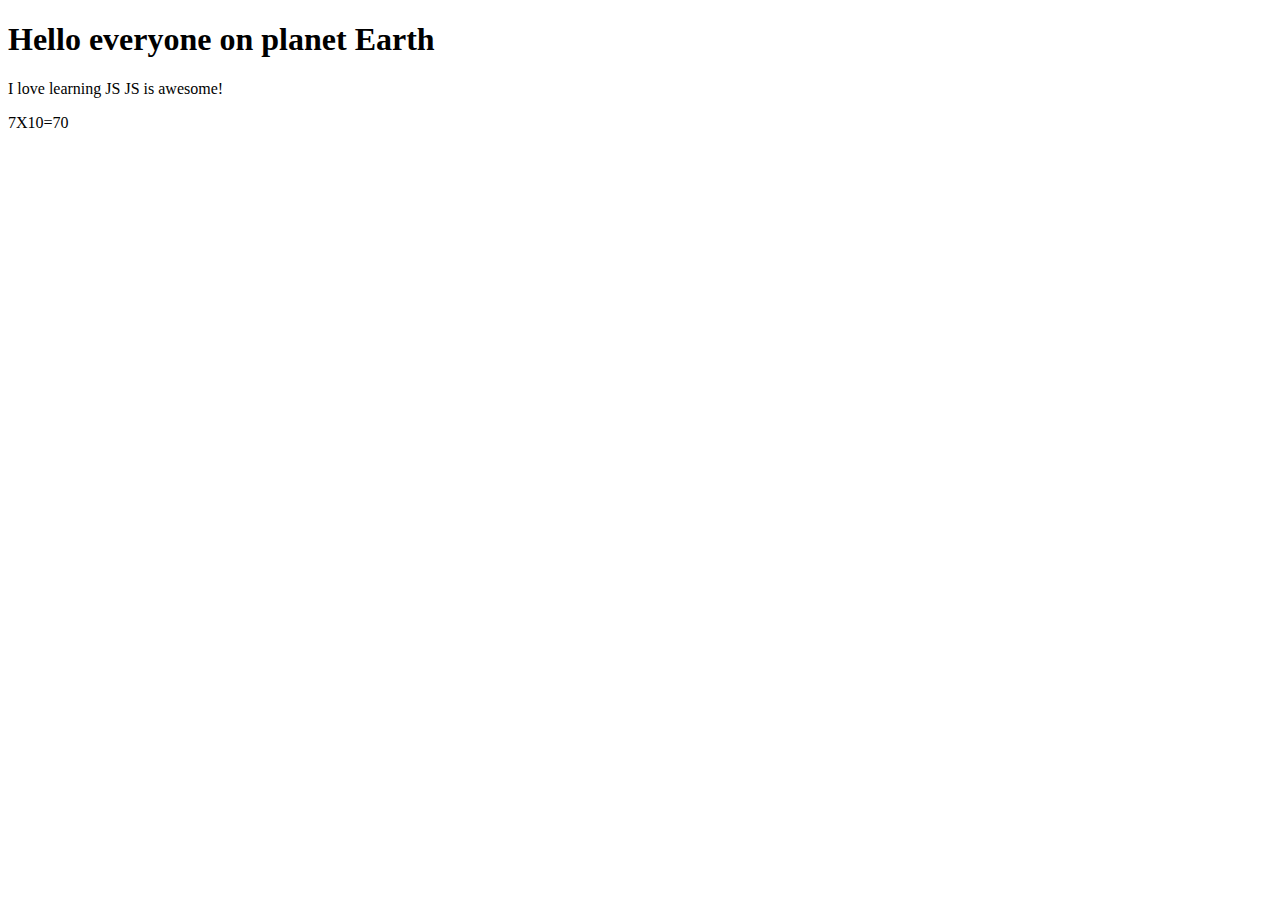
<file: index.html>
<!DOCTYPE html>
<html>
<head>
    <link rel="stylesheet" type="text/css" href="style.css">
</head>
<body>
 <h1 id="heading1">Hello</h1>  
 <p id="paragraph1"></p>
 <p id="paragraph2"></p>
   
 <script>
   var text1;
   var text2;
   var text3;

   var numA=7;
   var numB=10;

   text1="Hello everyone on planet Earth";
   text2="I love learning JS";
   text3=" JS is awesome!";

 document.getElementById("heading1").innerHTML=(text1);
 document.getElementById("paragraph1").innerHTML=(text2 + text3);
 document.getElementById("paragraph2").innerHTML=(numA +"X" + numB + "=" + numA*numB);
  
 </script>
</body>
</html>
</file>
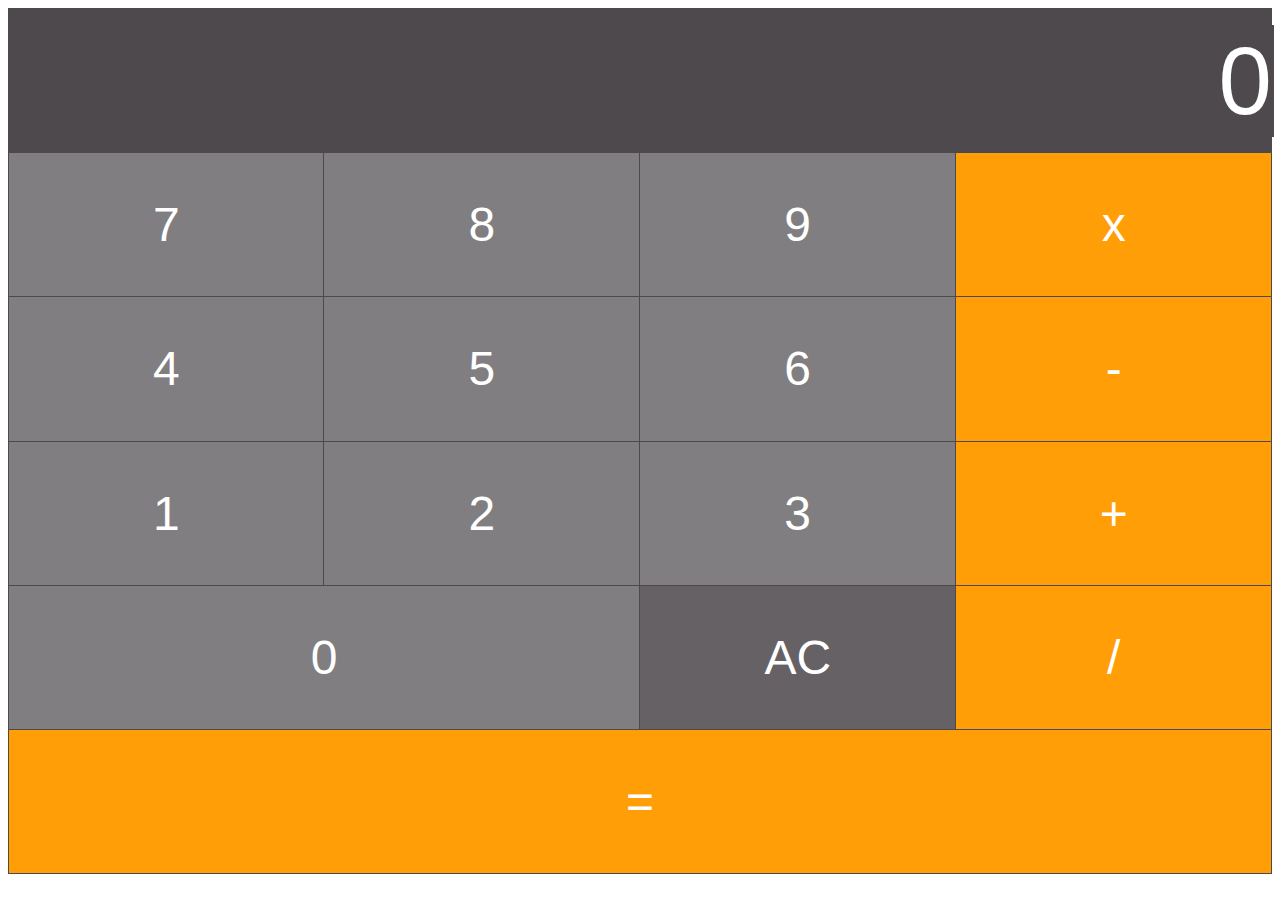
<file: calculator.html>
<!DOCTYPE html>
<html>
<head>
    <link rel="stylesheet" type="text/css" href="style.css">
</head>
<body>
    <table border="1">
        <tr>
            <td colspan="4">
        <input type="text" id="inputBox" value="0"/>
        </td>
        <tr>
            <td class="digitButton" onclick="digitBtnPressed(7)">7</td>
            <td class="digitButton" onclick="digitBtnPressed(8)">8</td>
            <td class="digitButton" onclick="digitBtnPressed(9)">9</td>
            <td class="operatorButton" onclick="operatorBtnPressed('x')">x</td>
            </tr>
            <tr>
                <td class="digitButton" onclick="digitBtnPressed(4)">4</td>
                <td class="digitButton" onclick="digitBtnPressed(5)">5</td>
                <td class="digitButton" onclick="digitBtnPressed(6)">6</td>
                <td class="operatorButton" onclick="operatorBtnPressed('-')">-</td>
            </tr>
            <tr>
                <td class="digitButton" onclick="digitBtnPressed(1)">1</td>
                <td class="digitButton" onclick="digitBtnPressed(2)">2</td>
                <td class="digitButton" onclick="digitBtnPressed(3)">3</td>
                <td class="operatorButton" onclick="operatorBtnPressed('+')">+</td>
            </tr>
            <tr>
                <td class="digitButton" colspan="2" onclick="digitBtnPressed(0)">0</td>
                <td class="ACButton" onclick="btnACPressed()">AC</td>
                <td class="operatorButton" onclick="operatorBtnPressed('/')">/</td>
            </tr>
            <tr>
                <td class="operatorButton" colspan="4" onclick="equalsBtnPressed()">=</td>
            </tr>
    </table>
    <script>
        var newLine = true; //Boolean variable. Determines if the next thing the user types should be a new line
        var value1;
        var currentOperator;
//Event handler for when any digit button is pressed
        function digitBtnPressed(button){
            if(newLine){
                document.getElementById("inputBox").value = button;
                newLine = false;
            } else{
               var currentValue = document.getElementById("inputBox").value;
           document.getElementById("inputBox").value = currentValue + button;
            }
            
        }

//Event handler for when the AC button is pressed
        function btnACPressed(){
            document.getElementById("inputBox").value =0;
            newLine = true;
        }

        function operatorBtnPressed(operator){
            currentOperator=operator;
            value1 = parseInt(document.getElementById("inputBox").value);
            newLine = true;
        }
        //Event handler for equals to button
        function equalsBtnPressed(){
            var value2 = parseInt(document.getElementById("inputBox").value);
            var finalTotal;
            switch(currentOperator){
                case "+":
                    finalTotal = value1 + value2;
                    break;
                    case "-":
                    finalTotal = value1 -value2;
                    break;
                    case "/":
                        finalTotal = value1 / value2;
                        break;
                        case "x":
                            finalTotal = value1 * value2;
                            break;

            }
            document.getElementById("inputBox").value = finalTotal;
            value1 = o;
            newLine = true;
        }

    </script>
 
 
</body>
</html>
</file>
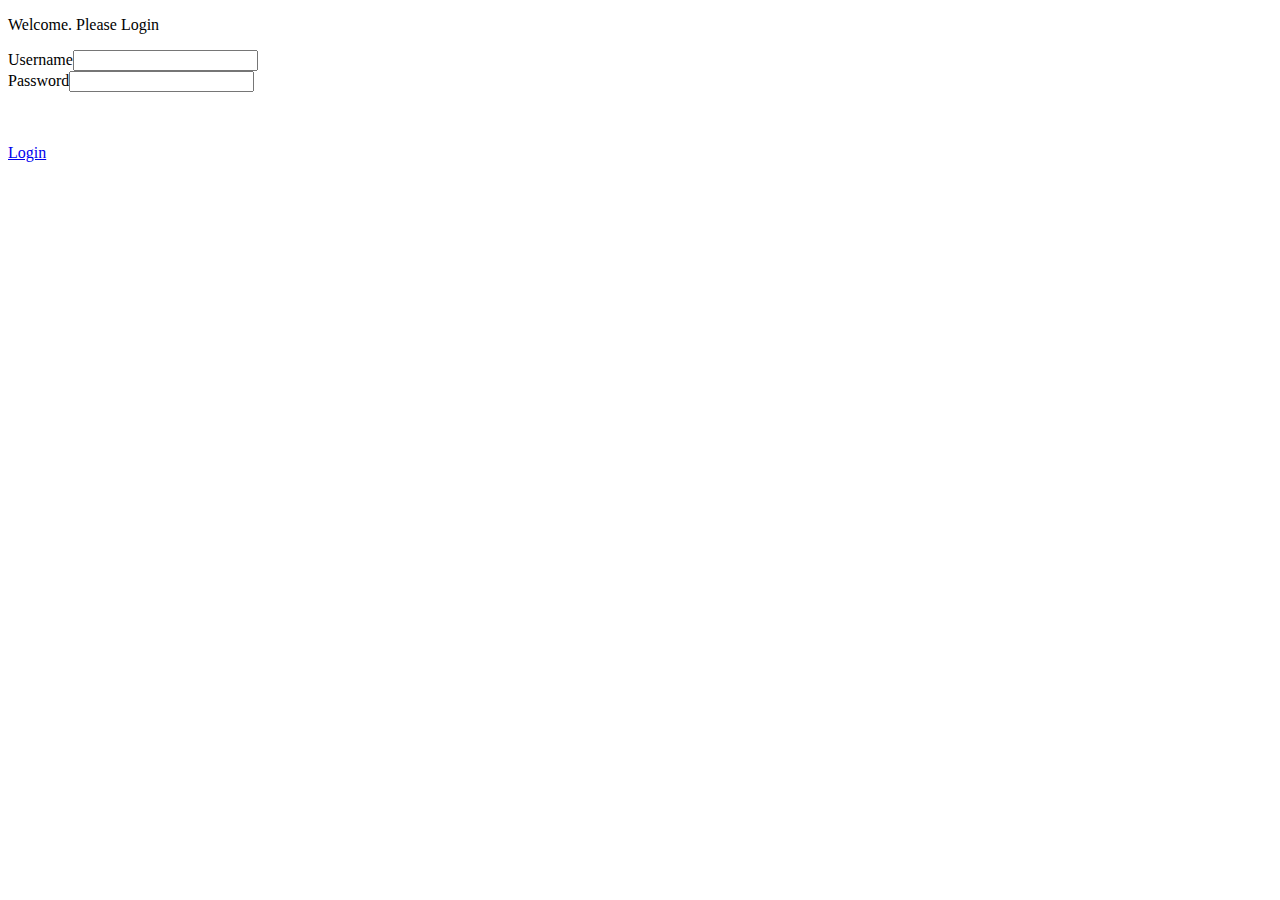
<file: LoginForm.html>
<!DOCTYPE html>
<html>
<head>
    <link rel="stylesheet" type="text/css" href="style.css">
</head>
<body>
 <p>Welcome. Please Login</p>
 <form>
 <label for="usernameInput">Username</label><input type="text" id="usernameInput" /><br/>
 <label for="passwordInput">Password</label><input type="password" id="passwordInput" />
 <p id="message"></p>
 <br/><br/>
 <a href="#" onclick="verifyUser()">Login</a>
 </form>

 <script>
 function verifyUser(){
    var username = document.getElementById("usernameInput").value;
    var password =document.getElementById("passwordInput").value;
    checkUserCreds(username, password);
    

 }
 function checkUserCreds(username, password){
    var systemUsername = "Bond";
    var systempassword = "007";

    if(username==systemUsername && password == systempassword){
        document.getElementById("message").innerHTML="Correct logging you in";
    }else{
        document.getElementById("message").innerHTML="Username or password are incorrect";

    }


        
    }
 

 </script>
 
  
 
</body>
</html>
</file>
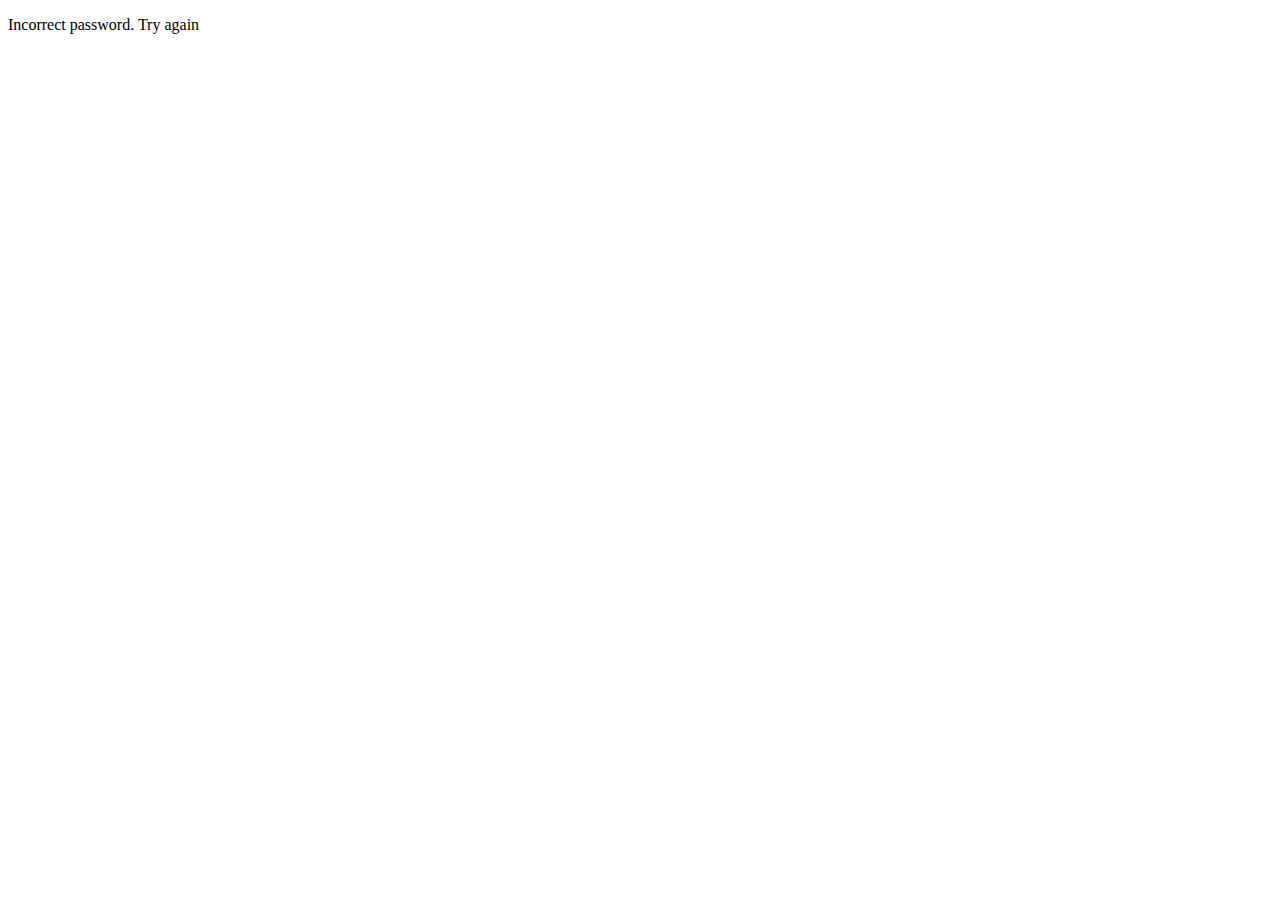
<file: password.html>
<!DOCTYPE html>
<html>
<head>
    <link rel="stylesheet" type="text/css" href="style.css">
</head>
<body>
   <p id="output"></p> 
 
   
 <script>
   var userInputPassword="008";
   var actualPassword="007";

    if(userInputPassword==actualPassword){
        document.getElementById("output").innerHTML=("Correct password");

    }else{
     document.getElementById("output").innerHTML=("Incorrect password. Try again");
   
    }

 </script>
</body>
</html>
</file>
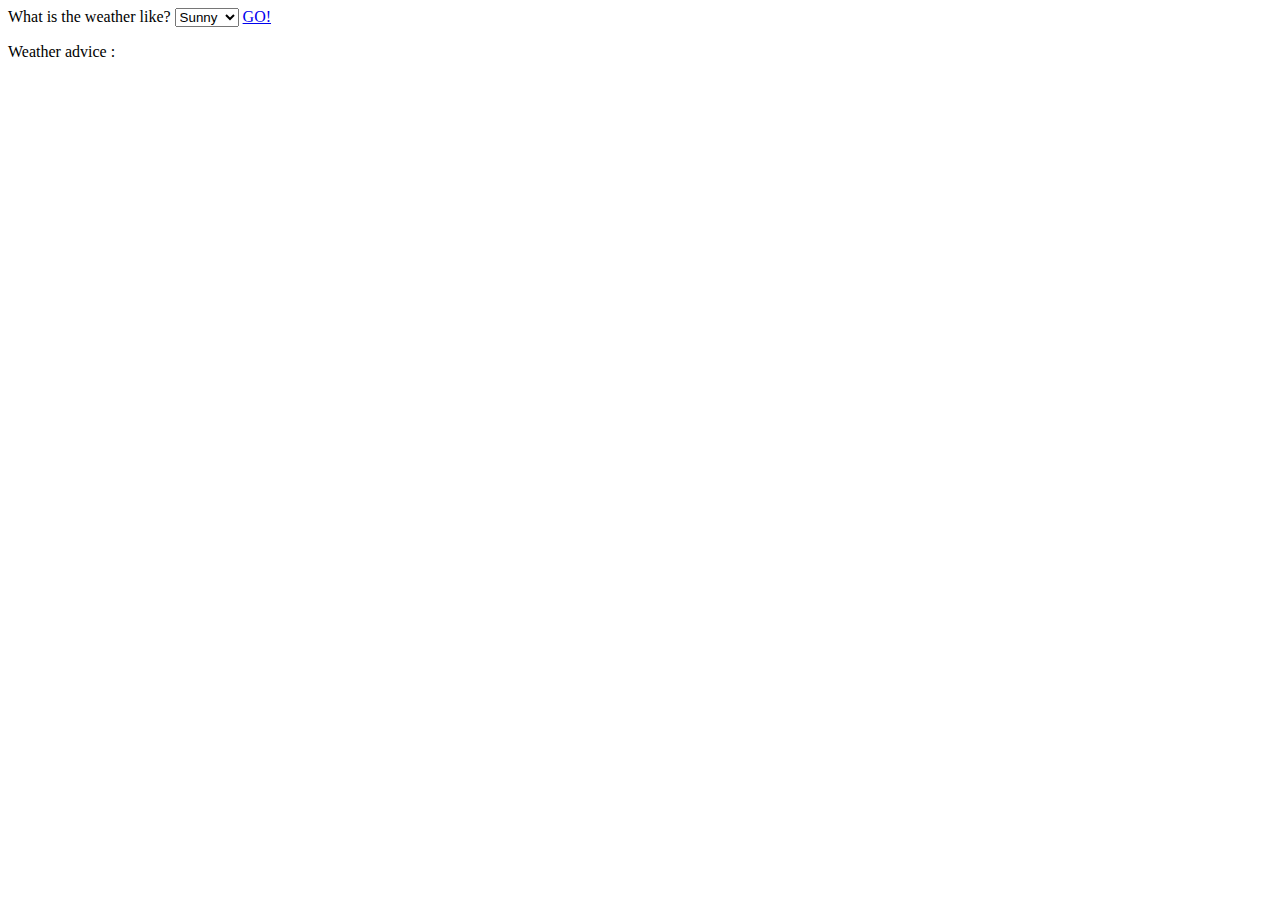
<file: switch.html>
<!DOCTYPE html>
<html>
<head>
    <link rel="stylesheet" type="text/css" href="style.css">
</head>
<body>
    <label for="weather">What is the weather like?</label>
    <select id="weather">
        <option value="sunny">Sunny</option>
        <option value="windy">windy</option>
        <option value="rainy">Rainy</option>
        <option value="snowy">Snowy</option>
        <option value="cloudy">Cloudy</option>
    </select>
    <a href="#" onclick="btnPressed()">GO!</a>
    <p id="outputText">Weather advice :</p>
 
 <script>
    function btnPressed(){
        var weatherSelected = document.getElementById("weather").value;
        var advice;

        switch(weatherSelected){
          case "Sunny":
          advice = "Wear your sunglasses";
          break;
          case "windy":
            advice ="Wear a jacket";
            break;
            case "snowy":
            advice ="Dress warmly"
            break;
            case "rainy":
                advice= "Wear a raincoat and carry an umbrella";
                break;
             case "cloudy":advice= "Carry a jacket. It might rain";
             break;  
        }
        document.getElementById("outputText").innerHTML = "Weather advice" + advice;
    }
  
 </script>
</body>
</html>
</file>
<file: style.css>
table{
    color:#fff;
    text-align: center;
    border-collapse: collapse;
    font:normal 3em Arial, Helvetica, sans-serif;
}

tr{
    height:16.02vh;
    background-color:#4e494d;
}

td{
    width: 25vw;
    border: 1px solid #4e494d;
}

#inputBox{
    background-color: #4e494d;
    text-align: right;
    width: 100%;
    font-size: 2em;
    color: #fff;
    border: 0px;
}

.digitButton{
    background-color: #807e80;
}

.operatorButton{
    background-color: #ff9e06;
}

.ACButton{
    background-color: #656165;
}
</file>
